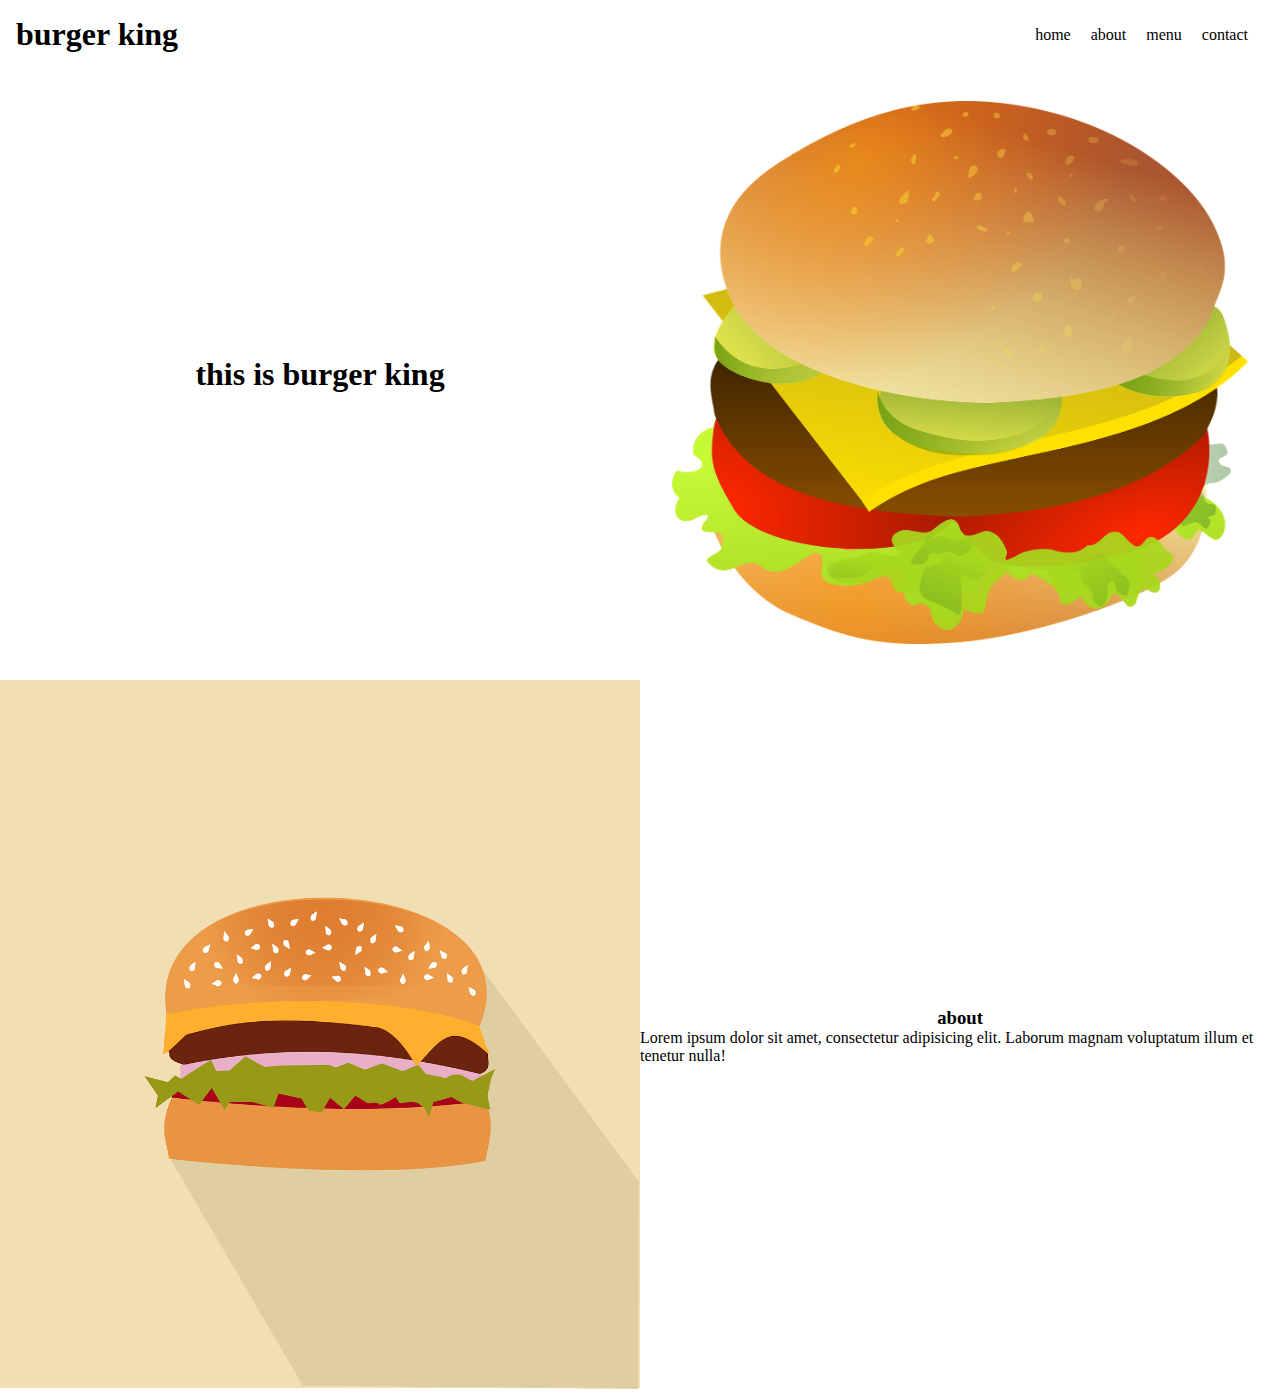
<file: index.html>
<!DOCTYPE html>
<html lang="en">

<head>
    <meta charset="UTF-8">
    <meta name="viewport" content="width=device-width, initial-scale=1.0">
    <title>Document</title>
    <link rel="stylesheet" href="./style.css">
</head>

<body>
    <header>
        <nav>
            <h1>burger king </h1>
            <div class="right">
                <a href="">
                    home
                 </a>
                <a href="">about</a>
                <a href="">menu</a>
                <a href="">contact</a>
            </div>
        </nav>
    </header>

    <!-- hero section  -->
    <div id="hero">
        <div class="hero-left">
            <h1>this is burger king </h1>
        </div>

        <div class="hero-right">
            <img src="./burger one.png" class="hero-img" alt="">
        </div>
        
    </div>

    <!-- about -->
    <div id="about">
        <div class="about-left">
            <img src="./burger 2.png" alt="" class="about-img">
        </div>
        <div class="about-right">
            <h3>about</h3>
            <p>Lorem ipsum dolor sit amet, consectetur adipisicing elit. Laborum magnam voluptatum illum et tenetur nulla!</p>
        </div>
    </div>
</body>

</html>
</file>
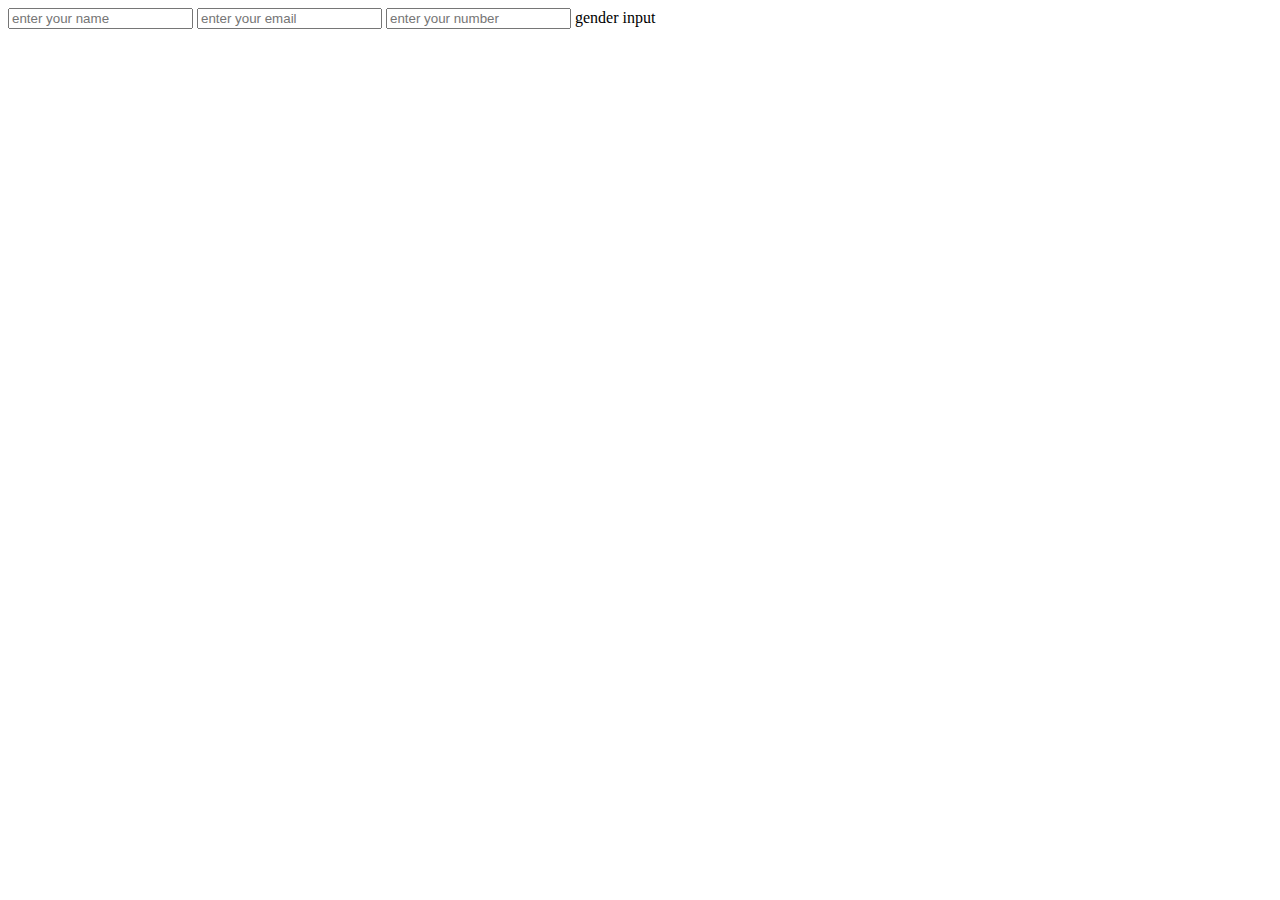
<file: myform.html>
<!DOCTYPE html>
<html lang="en">
<head>
    <meta charset="UTF-8">
    <meta name="viewport" content="width=device-width, initial-scale=1.0">
    <title>Document</title>
</head>
<body>
    <!-- form -->
    <form>
        <!-- input -->
<input type="text" placeholder="enter your name ">
<input type="email" name="" id="" placeholder="enter your email">
<input type="number" name="" id="" placeholder="enter your number ">
<label for="gender">
    gender
</label>
input


    </form>

</body>
</html>
</file>
<file: style.css>
*{
    padding: 0;
    margin: 0;
}
nav{
    display: flex;
    justify-content: space-between;
    align-items: center;
    padding: 1rem;
}

a{
    margin-right: 1rem;
    text-decoration: none;
    color: black;
}
#hero{
    display: flex;
}
.hero-img{
    width: 100%;
}
.hero-right{
    width: 50%;
    padding: 2rem;

}
.hero-left{
    width: 50%;
    padding: 2rem;
    display: flex;
    justify-content: center;
    align-items: center;
}
#about{
    display: flex;
}
.about-left{
    width: 50%;
}

.about-right{
    width: 50%;
    display: flex;
    flex-direction: column;
    align-items: center;
    justify-content: center;
}
.about-img{
    width: 100%;
}
</file>
